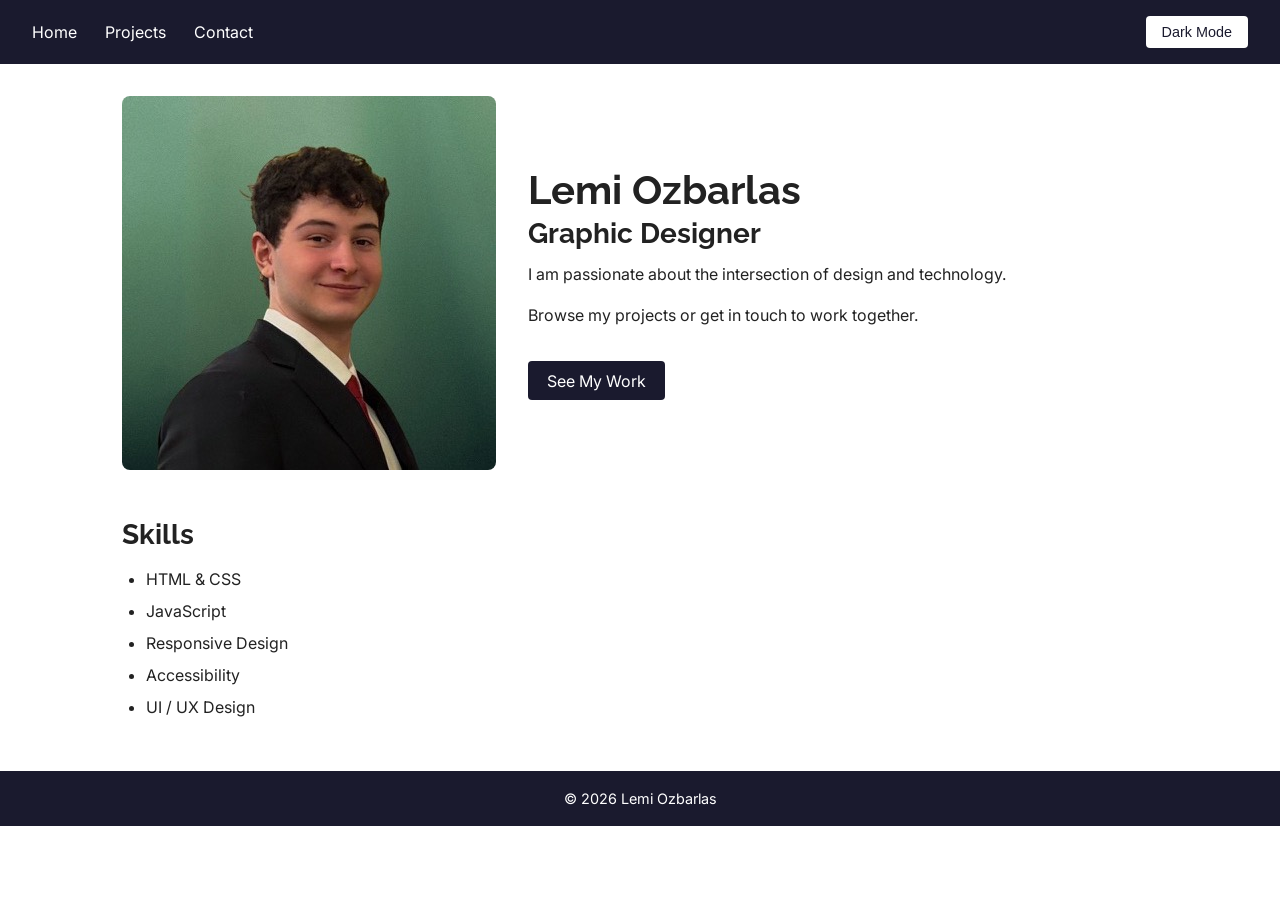
<file: final/index.html>
<!DOCTYPE html>
<html lang="en">
<head>
    <meta charset="UTF-8">
    <meta name="viewport" content="width=device-width, initial-scale=1.0">
    <title>Lemi Ozbarlas - Portfolio</title>
    <link rel="stylesheet" href="style.css">
</head>
<body>
    <header>
        <nav>
            <div class="nav-links">
                <a href="index.html">Home</a>
                <a href="projects.html">Projects</a>
                <a href="contact.html">Contact</a>
            </div>
            <button id="theme-toggle">Dark Mode</button>
        </nav>
    </header>

    <main>
        <section class="hero">
            <img src="images/Lemi.jpg" srcset="images/Lemi@2x.jpg 2x" width="374" height="374" alt="Photo of Lemi Ozbarlas">
            <div class="hero-text">
                <h1>Lemi Ozbarlas</h1>
                <h2>Graphic Designer</h2>
                <p>I am passionate about the intersection of design and technology.</p>
                <p>Browse my projects or get in touch to work together.</p>
                <a href="projects.html">See My Work</a>
            </div>
        </section>

        <section class="skills">
            <h2>Skills</h2>
            <ul>
                <li>HTML &amp; CSS</li>
                <li>JavaScript</li>
                <li>Responsive Design</li>
                <li>Accessibility</li>
                <li>UI / UX Design</li>
            </ul>
        </section>
    </main>

    <footer>
        <p>&copy; 2026 Lemi Ozbarlas</p>
    </footer>

    <script src="script.js"></script>
</body>
</html>
</file>
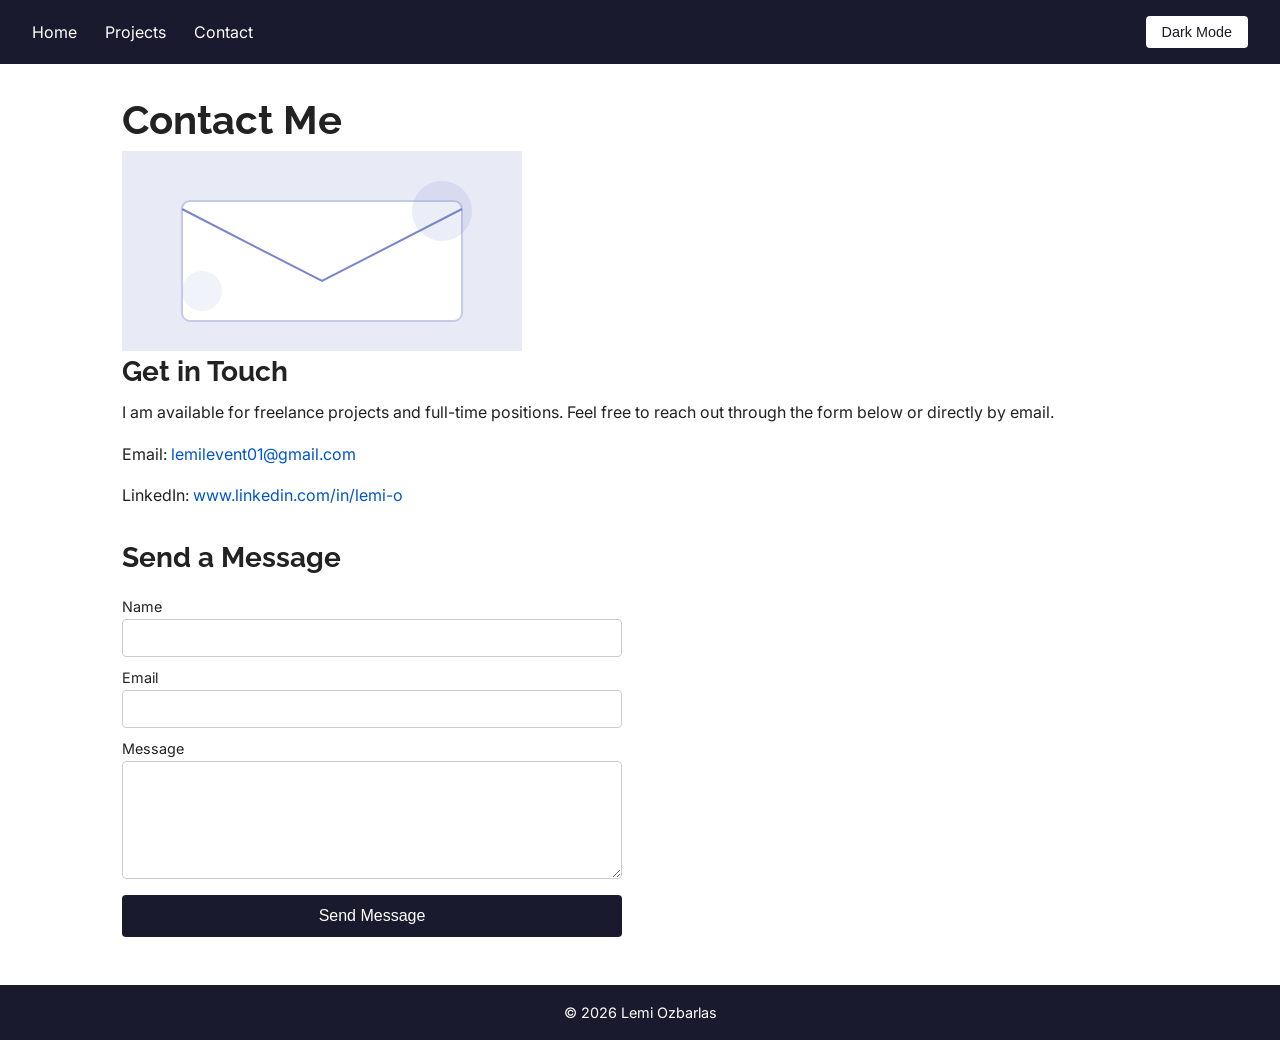
<file: final/contact.html>
<!DOCTYPE html>
<html lang="en">
<head>
    <meta charset="UTF-8">
    <meta name="viewport" content="width=device-width, initial-scale=1.0">
    <title>Contact - Lemi Ozbarlas</title>
    <link rel="stylesheet" href="style.css">
</head>
<body>
    <header>
        <nav>
            <div class="nav-links">
                <a href="index.html">Home</a>
                <a href="projects.html">Projects</a>
                <a href="contact.html">Contact</a>
            </div>
            <button id="theme-toggle">Dark Mode</button>
        </nav>
    </header>

    <main>
        <h1>Contact Me</h1>

        <section class="contact-info">
            <img src="images/contact.svg" srcset="images/contact@2x.svg 2x" width="400" height="200" alt="Envelope illustration">
            <h2>Get in Touch</h2>
            <p>I am available for freelance projects and full-time positions. Feel free to reach out through the form below or directly by email.</p>
            <p>Email: <a href="mailto:lemilevent01@gmail.com">lemilevent01@gmail.com</a></p>
            <p>LinkedIn: <a href="https://www.linkedin.com/in/lemi-o">www.linkedin.com/in/lemi-o</a></p>
        </section>

        <section class="contact-form-section">
            <h2>Send a Message</h2>
            <form id="contact-form" action="https://formspree.io/f/mzdyvdwl" method="POST">
                <label for="name">Name</label>
                <input type="text" id="name" name="name" required>

                <label for="email">Email</label>
                <input type="email" id="email" name="email" required>

                <label for="message">Message</label>
                <textarea id="message" name="message" rows="5" required></textarea>

                <button type="submit">Send Message</button>
            </form>
            <p id="thank-you">Thank you! Your message has been received.</p>
        </section>
    </main>

    <footer>
        <p>&copy; 2026 Lemi Ozbarlas</p>
    </footer>

    <script src="script.js"></script>
</body>
</html>
</file>
<file: final/style.css>
@font-face {
    font-family: 'Inter';
    src: url('fonts/Inter,Montserrat,Nunito,Raleway/Inter/Inter-VariableFont_opsz,wght.ttf') format('truetype');
    font-weight: 100 900;
    font-style: normal;
}

@font-face {
    font-family: 'Inter';
    src: url('fonts/Inter,Montserrat,Nunito,Raleway/Inter/Inter-Italic-VariableFont_opsz,wght.ttf') format('truetype');
    font-weight: 100 900;
    font-style: italic;
}


@font-face {
    font-family: 'Raleway';
    src: url('fonts/Inter,Montserrat,Nunito,Raleway/Raleway/Raleway-VariableFont_wght.ttf') format('truetype');
    font-weight: 100 900;
    font-style: normal;
}

@font-face {
    font-family: 'Raleway';
    src: url('fonts/Inter,Montserrat,Nunito,Raleway/Raleway/Raleway-Italic-VariableFont_wght.ttf') format('truetype');
    font-weight: 100 900;
    font-style: italic;
}

* {
    box-sizing: border-box;
    margin: 0;
    padding: 0;
}

body {
    font-family: 'Inter', sans-serif;
    font-size: 16px;
    color: #222;
    background-color: #fff;
}

body.dark {
    color: #eee;
    background-color: #111;
}

h1,
h2,
h3 {
    font-family: 'Raleway', sans-serif;
}

h1 {
    font-size: 2.5rem;
    margin-bottom: 0.5rem;
}

h2 {
    font-size: 1.75rem;
    margin-bottom: 0.75rem;
}

h3 {
    font-size: 1.25rem;
    margin-bottom: 0.5rem;
}

p {
    font-size: 1rem;
    line-height: 1.6;
    margin-bottom: 1rem;
}

a:link {
    color: #0055cc;
    text-decoration: none;
}

a:visited {
    color: #6600aa;
}

a:hover {
    text-decoration: underline;
}

a:active {
    color: #cc0000;
}

header {
    background-color: #1a1a2e;
    padding: 1rem 2rem;
}

header nav {
    display: flex;
    justify-content: space-between;
    align-items: center;
}

.nav-links a {
    color: #fff;
    margin-right: 1.5rem;
    font-size: 1rem;
}

.nav-links a:visited {
    color: #ddd;
}

.nav-links a:hover {
    text-decoration: underline;
}

.nav-links a:active {
    color: #aac4ff;
}

#theme-toggle {
    background-color: #fff;
    color: #1a1a2e;
    border: none;
    padding: 0.5rem 1rem;
    cursor: pointer;
    font-size: 0.9rem;
    border-radius: 4px;
}

body.dark header {
    background-color: #000;
}

body.dark #theme-toggle {
    background-color: #333;
    color: #eee;
}

main {
    max-width: 1100px;
    margin: 2rem auto;
    padding: 0 2rem;
}

.hero {
    display: flex;
    gap: 2rem;
    align-items: center;
    margin-bottom: 3rem;
}

.hero img {
    flex-shrink: 0;
    border-radius: 8px;
}

.hero-text h1 {
    margin-bottom: 0.25rem;
}

.hero-text a {
    display: inline-block;
    margin-top: 1rem;
    background-color: #1a1a2e;
    color: #fff;
    padding: 0.6rem 1.2rem;
    border-radius: 4px;
    text-decoration: none;
}

.hero-text a:visited {
    color: #fff;
}

.hero-text a:hover {
    background-color: #0055cc;
    text-decoration: none;
}

body.dark .hero-text a {
    background-color: #0055cc;
}

.skills {
    margin-top: 2rem;
}

.skills ul {
    list-style: disc;
    padding-left: 1.5rem;
    font-size: 1rem;
    line-height: 2;
}

main > h1 {
    margin-bottom: 0.5rem;
}

.page-nav {
    margin: 0.5rem 0 2rem;
}

.page-nav a {
    margin-right: 1.5rem;
    font-size: 1rem;
}

#web {
    margin-bottom: 3rem;
}

#demo {
    margin-bottom: 3rem;
}

.projects-grid {
    display: grid;
    grid-template-columns: 1fr 1fr;
    gap: 2rem;
    margin-top: 1rem;
}

.project-card {
    border: 1px solid #ddd;
    border-radius: 4px;
    padding: 1rem;
}

.project-card img {
    width: 100%;
    height: auto;
    display: block;
    margin-bottom: 0.75rem;
    border-radius: 4px;
}

body.dark .project-card {
    border-color: #444;
}

video {
    max-width: 100%;
    display: block;
    margin-top: 1rem;
    border-radius: 4px;
}

.contact-info {
    margin-bottom: 2rem;
}

.contact-form-section {
    margin-bottom: 2rem;
}

form {
    display: flex;
    flex-direction: column;
    max-width: 500px;
}

label {
    font-size: 0.9rem;
    margin-bottom: 0.25rem;
    margin-top: 0.75rem;
}

input,
textarea {
    font-size: 1rem;
    padding: 0.5rem;
    border: 1px solid #ccc;
    border-radius: 4px;
    font-family: 'Inter', sans-serif;
}

body.dark input,
body.dark textarea {
    background-color: #222;
    color: #eee;
    border-color: #555;
}

form button {
    margin-top: 1rem;
    padding: 0.75rem;
    background-color: #1a1a2e;
    color: #fff;
    border: none;
    cursor: pointer;
    font-size: 1rem;
    border-radius: 4px;
}

form button:hover {
    background-color: #0055cc;
}

body.dark form button {
    background-color: #0055cc;
}

#thank-you {
    display: none;
    margin-top: 1rem;
    font-size: 1.1rem;
    color: #006600;
}

body.dark #thank-you {
    color: #66cc66;
}


footer {
    background-color: #1a1a2e;
    color: #fff;
    text-align: center;
    padding: 1rem 2rem;
    margin-top: 3rem;
}

footer p {
    margin-bottom: 0;
    font-size: 0.9rem;
}

body.dark footer {
    background-color: #000;
}

@media (max-width: 768px) {
    .hero {
        flex-direction: column;
        text-align: center;
    }

    .projects-grid {
        grid-template-columns: 1fr;
    }

    header nav {
        flex-direction: column;
        gap: 1rem;
        text-align: center;
    }

}
</file>
